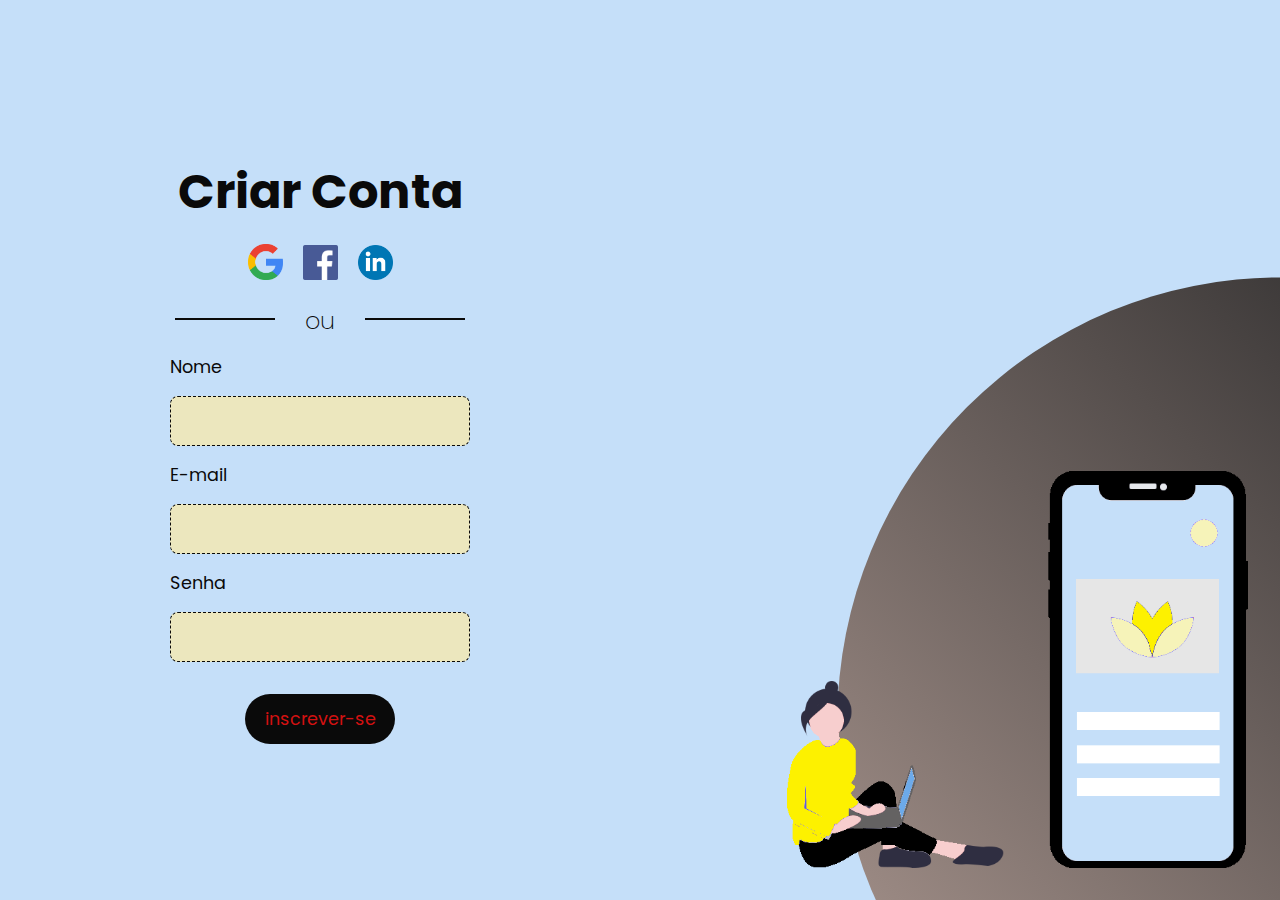
<file: PROJETOS/02/index.html>
<!DOCTYPE html>
<html lang="pt-br">
<head>
    <meta charset="UTF-8">
    <meta http-equiv="X-UA-Compatible" content="IE=edge">
    <meta name="viewport" content="width=device-width, initial-scale=1.0">
    <title>DESAFIO DO EMERSON GO-K</title>
    <link rel="stylesheet" href="./css/style.css">
</head>
<body>
    <main>
        <h1>Criar Conta</h1>
        <div class="social-media">
            <a href="https://www.google.com.br/webhp?tab=rw&authuser=0" target="blank">
                <img src="img/google.png" alt="Google">
            </a>
            <a href="https://www.facebook.com/luckkiinhas/" target="blank">
                <img src="img/facebook.png" alt="Facebook">
            </a>
            <a href="https://www.linkedin.com/in/lucas-farias-pereira-6ab927220/" target="blank">
                <img src="img/linkedin.png" alt="Linkedin">
            </a>
        </div>

        <div class="alternative">
            <span>ou</span>
        </div>

        <form action="">
            <label for="nome">
                <span>Nome</span>
                <input type="text" id="nome" name="nome">
            </label>

            <label for="email">
                <span>E-mail</span>
                <input type="email" id="email" name="email">
            </label>

            <label for="password">
                <span>Senha </span>
                <input type="password" id="password" name="password">
            </label>

            <input type="submit" value="inscrever-se" id="button">
        </form>
    </main>
    <section class="images">
        <img src="img/mobile.png" alt="Mobile">
        <div class="circle"></div>
    </section>
</body>
</html>
</file>
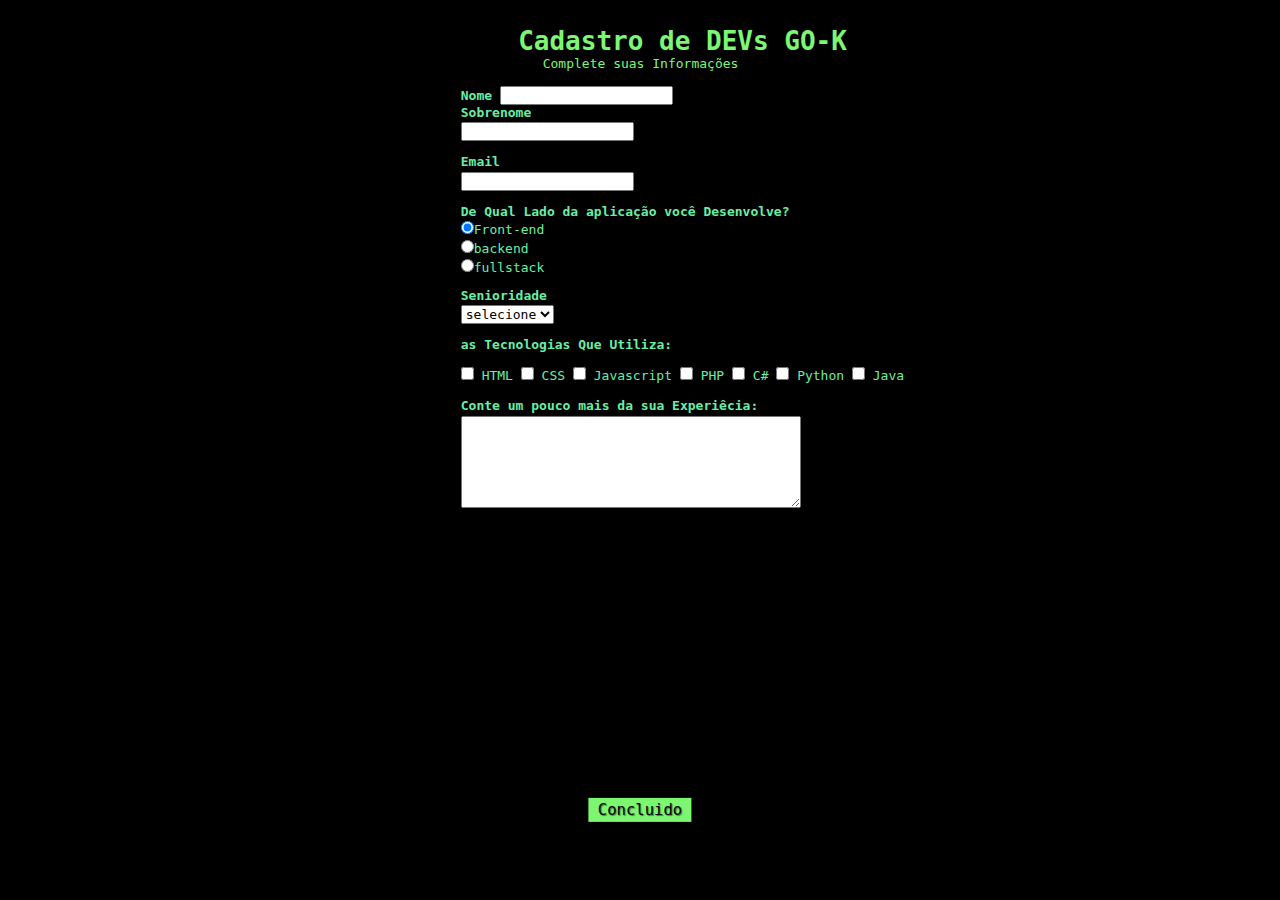
<file: PROJETOS/04/formulario.html>
<!DOCTYPE html>
<html lang="pt-br">
<head>
    <meta charset="UTF-8">
    <meta name="viewport" content="width=device-width, initial-scale=1,shrink-to-fit=no">
    <link rel="stylesheet" type="text/css" href="formulario.css" media="screen">  
    <title>Formulario01</title>
</head>
<body>
    <div>
        <h1 id="titulo">Cadastro de DEVs GO-K</h1>
        <p id="subtitulo">Complete suas Informações</p>
        <br>
    </div>

    <form>
        <fieldset class="grupo">
            <div class="grupo">
                <label for="nome"><strong>Nome</strong></label>
                <input type="text" Name="nome" id="nome" required>
            </div>
            <div class="campo">
                <label for="Sobrenome"><strong>Sobrenome</strong></label>
                <input type="text" nome="Sobrenome" id="Sobrenome">
            </div>
        </fieldset> 
    <div class="campo">
        <label for="email"><strong>Email</strong></label>
        <input type="email" nome="email" id="email">
    </div>
    <div class="campo">
        <label><strong>De Qual Lado da aplicação você Desenvolve?</strong></label>
        <label>
            <input type="radio" name="devweb" value="frontend" checked>Front-end
        </label>
        <label>
            <input type="radio" name="devweb" value="backend">backend
        </label>
        <label>
            <input type="radio" name="devweb" value="fullstack">fullstack
        </label>
    </div>

        <div class="campo">
            <label for="senioridade"><strong>Senioridade</strong></label>
             <select id="senioridade" required>
            <option selected disabled value="">selecione</option>
              <option>Júnior</option>
              <option>Pleno</option>
             <option>Senior</option>
            </select>
        </div>

            <fieldset class="grupo">
                    <div id="check">
                        <label><strong> as Tecnologias Que Utiliza:</strong></label><br><br>
                        <input type="checkbox" id="tecnologia1" name="tecnologia1" value="HTML">
                        <label for="tecnologia1">HTML</label>
                        <input type="checkbox" id="tecnologia2" name="tecnologia2" value="CSS">
                        <label for="tecnologia2">CSS</label>
                        <input type="checkbox" id="tecnologia3" name="tecnologia3" value="Javascript">
                        <label for="tecnologia3">Javascript</label>
                        <input type="checkbox" id="tecnologia4" name="tecnologia4" value="PHP">
                        <label for="tecnologia4">PHP</label>
                        <input type="checkbox"id="tecnologia5" name="tecnologia5" value="C#">
                        <label for="tecnologia5">C#</label>
                        <input type="checkbox" id="tecnologia6" name="tecnologia6" value="Python">
                        <label for="tecnologia6">Python</label>
                        <input type="checkbox" id="tecnologia7" name="tecnologia7" value="Java">
                        <label for="tecnologia7">Java</label>
                  </div>
            </fieldset>
                <div class="campo">
                <br>
                <label for="Experiencia"><strong>Conte um pouco mais da sua Experiêcia:</label>
                <textarea rows="6" style="width: 26em" id="experiencia" name="Experiêcia"></textarea>
            </div>

            <button class="botao" type="submit" onsubmit="">Concluido</button>
        </form>
</body>

</html>
</file>
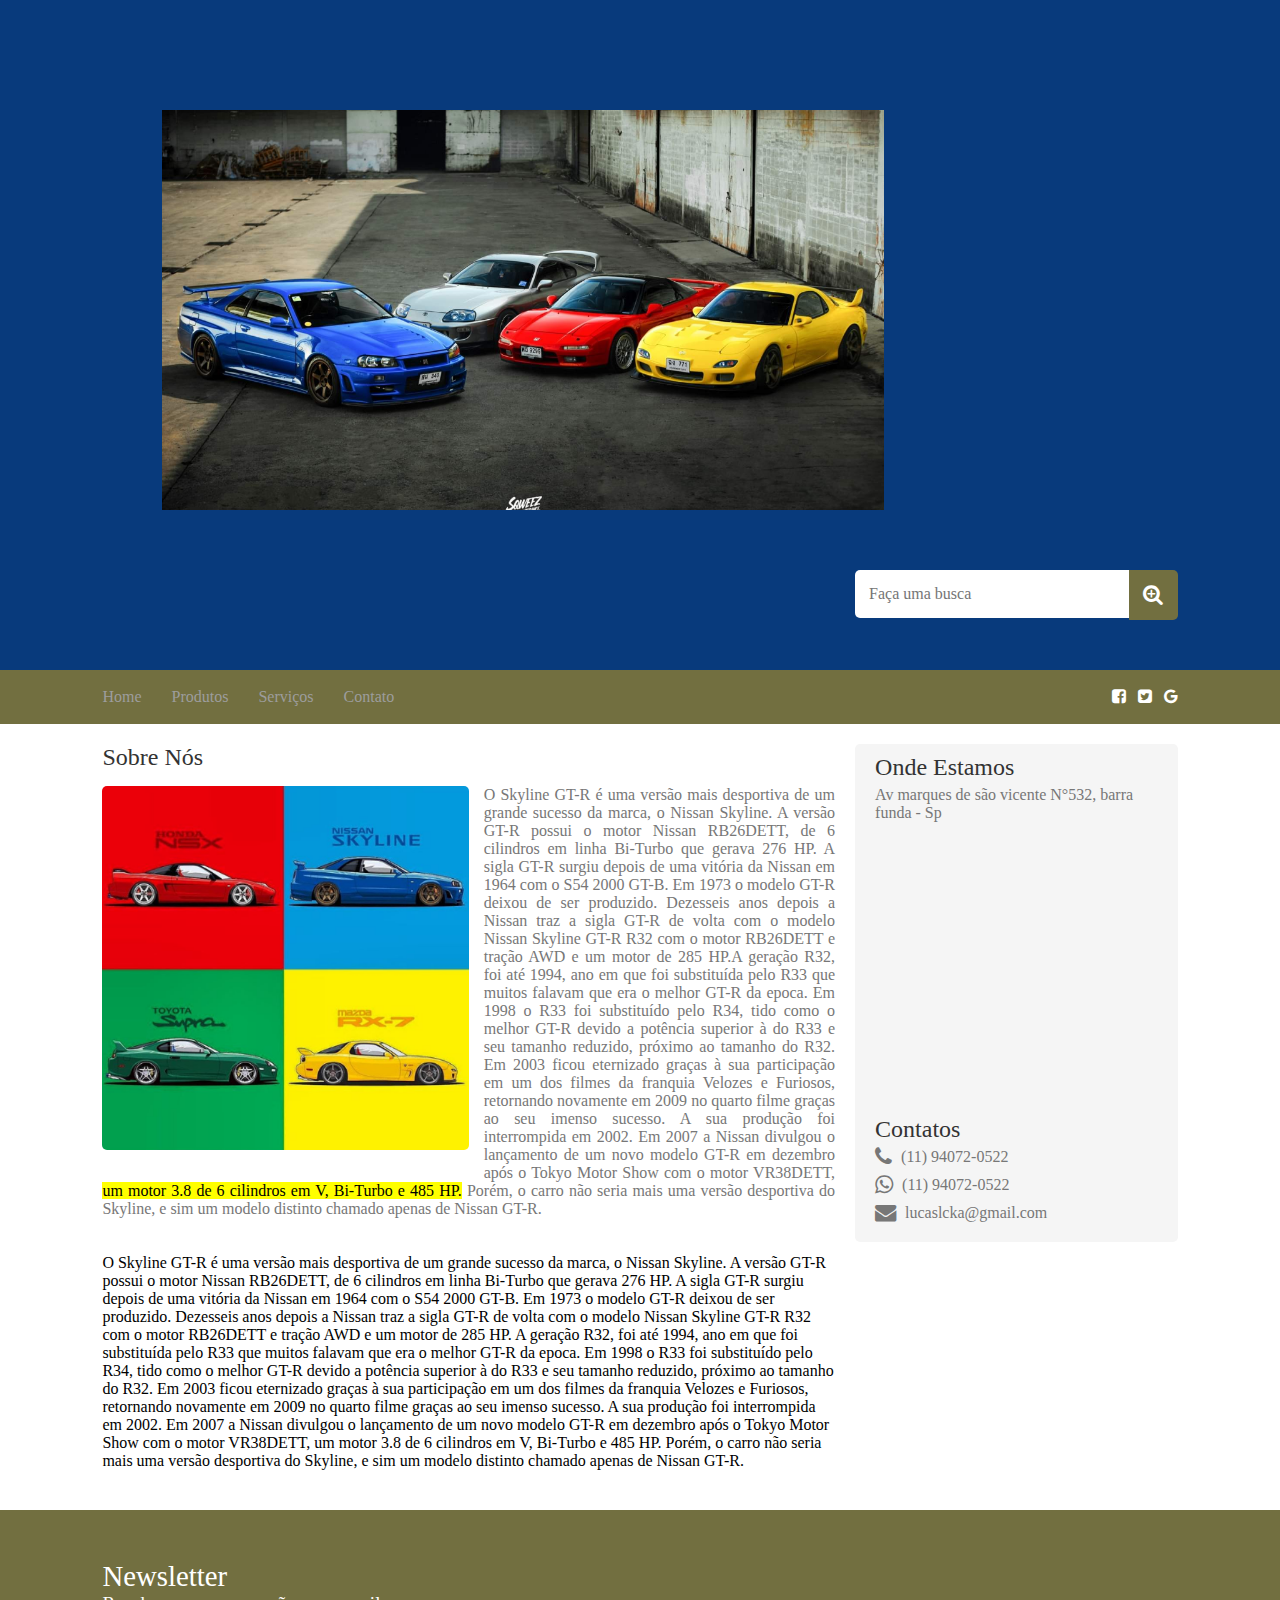
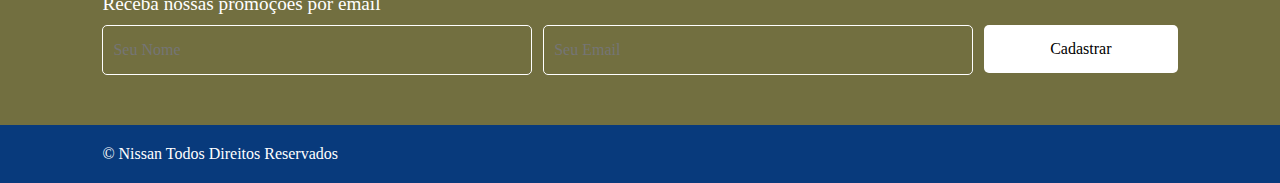
<file: PROJETOS/05/index2.html>
<!DOCTYPE html>
<html lang="pt-br">
<head>
    <title>Nissan - Skyline GT-R </title>
    <meta charset="UTF-8">
    <link rel="stylesheet" href="css/style.css">
    <link rel="stylesheet" href="font-awesome/css/font-awesome.min.css">
</head>
<body>
    <header class="cabecalho">
        <h1 class="logo">
            <a href="index.html" title="Nodeshop - Loja de informatica">Nodeshop - Loja de informatica</a>
        </h1>
        <form method="post">
            <input type="text" placeholder=" Faça uma busca">
            <button> <i class="fa fa-search-plus fa-lg"></i></button>
        </form>
    </header>
    <nav class="menu">
        <ul>
            <li><a href="#"> Home </a></li>
            <li><a href="#"> Produtos </a></li>
            <li><a href="#"> Serviços </a></li>
            <li><a href="#"> Contato </a></li>
        </ul>
        <div class="social-icons">
            <a href="#" class= "btn-facebook"><i class="fa fa-facebook-square"></i></a>
            <a href="#" class= "btn-twitter"><i class="fa fa-twitter-square"></i></a>
            <a href="#" class= "btn-google"><i class="fa fa-google"></i></a>    
        </div>
    </nav>
    <main class="principal">
        <article class="sobre">
            <h2> Sobre Nós </h2>
            <img src="_img/Screenshot_20201026-160302.png" alt="NodeShop">
            <p>O Skyline GT-R é uma versão mais desportiva de um grande sucesso da marca, o Nissan Skyline. A versão GT-R possui o motor Nissan RB26DETT, 
                de 6 cilindros em linha Bi-Turbo que gerava 276 HP. A sigla GT-R surgiu depois de uma vitória da Nissan em 1964 com o S54 2000 GT-B. Em 1973
                o modelo GT-R deixou de ser produzido.
                Dezesseis anos depois a Nissan traz a sigla GT-R de volta com o modelo Nissan Skyline GT-R R32 com o motor RB26DETT e tração AWD e um motor
                de 285 HP.A geração R32, foi até 1994, ano em que foi substituída pelo R33 que muitos falavam que era o melhor GT-R da epoca.
                Em 1998 o R33 foi substituído pelo R34, tido como o melhor GT-R devido a potência superior à do R33 e seu tamanho reduzido,
                próximo ao tamanho do R32. Em 2003 ficou eternizado graças à sua participação em um dos filmes da franquia Velozes e Furiosos,
                retornando novamente em 2009 no quarto filme graças ao seu imenso sucesso. A sua produção foi interrompida em 2002. Em 2007 
                a Nissan divulgou o lançamento de um novo modelo GT-R em dezembro após o Tokyo Motor Show com o motor VR38DETT, <mark> um motor 3.8 de 6 cilindros em V,
                 Bi-Turbo e 485 HP.</mark> Porém, o carro não seria mais uma versão desportiva do Skyline, e sim um modelo distinto chamado apenas de Nissan GT-R.</p><br><br>
                 O Skyline GT-R é uma versão mais desportiva de um grande sucesso da marca, o Nissan Skyline. A versão GT-R possui o motor Nissan RB26DETT, 
                 de 6 cilindros em linha Bi-Turbo que gerava 276 HP. A sigla GT-R surgiu depois de uma vitória da Nissan em 1964 com o S54 2000 GT-B. Em 1973
                 o modelo GT-R deixou de ser produzido.
                 Dezesseis anos depois a Nissan traz a sigla GT-R de volta com o modelo Nissan Skyline GT-R R32 com o motor RB26DETT e tração AWD e um motor
                 de 285 HP. A geração R32, foi até 1994, ano em que foi substituída pelo R33 que muitos falavam que era o melhor GT-R da epoca.
                 Em 1998 o R33 foi substituído pelo R34, tido como o melhor GT-R devido a potência superior à do R33 e seu tamanho reduzido,
                 próximo ao tamanho do R32. Em 2003 ficou eternizado graças à sua participação em um dos filmes da franquia Velozes e Furiosos,
                 retornando novamente em 2009 no quarto filme graças ao seu imenso sucesso. A sua produção foi interrompida em 2002. Em 2007 
                 a Nissan divulgou o lançamento de um novo modelo GT-R em dezembro após o Tokyo Motor Show com o motor VR38DETT, um motor 3.8 de 6 cilindros em V,
                  Bi-Turbo e 485 HP. Porém, o carro não seria mais uma versão desportiva do Skyline, e sim um modelo distinto chamado apenas de Nissan GT-R.
            </p>
        </article>
        <aside class="onde-estamos">
            <h2> Onde Estamos </h2>
            <p>Av marques de são vicente N°532, barra funda - Sp</p>
            <iframe src="https://www.google.com/maps/embed?pb=!1m18!1m12!1m3!1d997.351727718634!2d-46.66490823082199!3d-23.521628408827212!2m3!1f0!2f0!3f0!3m2!1i1024!2i768!4f13.1!3m3!1m2!1s0x94ce58074f4adec3%3A0xe553d90e4f01e4b4!2sAv.%20Marqu%C3%AAs%20de%20S%C3%A3o%20Vicente%2C%20532%20-%20V%C3%A1rzea%20da%20Barra%20Funda%2C%20S%C3%A3o%20Paulo%20-%20SP%2C%2001139-000!5e0!3m2!1spt-BR!2sbr!4v1636071771171!5m2!1spt-BR!2sbr"></iframe>
            <h2> Contatos </h2>
            <ul>
                <li> <i class="fa fa-phone fa-lg"></i> (11) 94072-0522 </li>
                <li> <i class="fa fa-whatsapp fa-lg"></i> (11) 94072-0522 </li>
                <li> <i class="fa fa-envelope fa-lg"></i> lucaslcka@gmail.com </li>
                
            </ul>
        </aside>
    </main>
    <section class="newsletter">
        <h3> Newsletter </h3>
        <p> Receba nossas promoções por email </p>
        <form method="post">
            <input type="text" placeholder="Seu Nome">
            <input type="email" placeholder="Seu Email">
            <button> Cadastrar </button>
        </form>

    </section>
    <footer class="rodape">
        <p> &copy; Nissan Todos Direitos Reservados </p>
    </footer>

</body>


</html>
</file>
<file: PROJETOS/02/css/style.css>
@import url('https://fonts.googleapis.com/css2?family=Poppins:wght@100;200;300;400;500;600&display=swap');
* {
    margin: 0;
    padding: 0;
    border: 0;
    box-sizing: border-box;
    font-family: "Poppins", sans-serif;
   
}
body {
    background: #c5dff9;
    color: #0a0a0a;
    font-weight: 700px;
    display: flex;
    min-height: 100vh;
    min-width: 100vw;
}
main {
    width: 50vw;
    display: flex;
    flex-direction: column;
    align-items:center;
    justify-content: center;
}
main h1 {
    color: #0a0a0a;
    font-size: 3rem;
    margin-bottom: 1rem;
    text-align: center;
}
main.social-media {
    display: flex;
    align-content: center;
}
main .social-media a {
    text-decoration:dotted;
}
main .social-media img {
    width: 35px;
    margin-left: 1rem;
}
main .social-media a:first-child img {
    margin-left: 0;
}
main .alternative {
    margin-top: 1rem;
}
main .alternative span {
    font-size: 1.5rem;
    font-weight: 250;
    color: #0a0a0a;
    position: relative;
}
main .alternative span::before, main .alternative span::after {
    position: absolute;
    content: '';
    height: 2px;
    width: 100px;
    bottom: 50%;
    right: 60px;
    background: #0a0a0a;
}
main .alternative span::after {
    left: 60px;
}
main form {
    display: flex;
    flex-direction: column;
    align-items: center;
}
main form label {
    display: flex;
    flex-direction: column;
}
main form label span {
    font-size: 1.1rem;
    margin-top: 1rem;
}
main form input {
    background: #ece7be;
    width: 300px;
    height: 50px;
    padding: 0 0.5rem;
    margin-top: 1rem;
    outline: none;
    color: #0a0a0a;
    font-size: 1rem;
    border: 1px dashed #0a0a0a;
    border-radius: 8px;
}
main form input[type="submit"] {
    cursor: pointer;
    width: 50%;
    margin-top: 2rem;
    border: none;
    border-radius: 50px;
    background: #0a0a0a;
    color: rgb(211, 17, 17);
    font-size: 1.1rem;
    transition: all .3s ease-in-out;
}
main form input[type="submit"]:hover {
    background: #eccdbe;
}
section.images {
    width: 50vw;
    display: flex;
    align-items: flex-end;
    justify-content: flex-end;
    padding: 2rem;
}
section.images img {
    width:80%;
}
section.images .circle {
    position: absolute;
    height: 100%;
    width: 100%;
    top: 0;
    left: 0;
    background: linear-gradient(45deg, #E8CBC0, #262627);
    clip-path: circle(40% at right 80%);
    z-index: -1;
}
@media only screen and (min-width: 800px) and (max-width: 1000px) {
    section.images img {
        width: 100%;
    }

    section.images .circle {
        clip-path: circle(55% at right 90%);
    }
}
@media only screen and (max-width: 900px) {
    section.images {
        display: none;
        visibility: hidden;
    }
    main {
        width: 100vw;
    }
}
@media only screen and (max-width: 450px) {
    main h1 {
        font-size: 2rem;
    }
    main .alternative span {
        font-size: 0.8rem;
    }
    main form label span, main form input[type="submit"] {
        font-size: 1rem;
    }
}
</file>
<file: PROJETOS/04/formulario.css>
* {
    margin: 0;
    padding: 0;

}

#titulo {
    font-family: monospace;
    color: #7df772;
    margin-left: 7%;

}
#subtitulo{
    font-family: monospace;
    color:#7df772;
    margin-left: 10%;
      
}
#check{
    display: incline-block;
}
fieldset {
    border: 0;
}
body {
    background-color: black;
    font-family: monospace;
    font-size: 1em;
    color: #69eea5;
    margin-left: 36%;
    margin-top: 2%;
    justify-content: center;
}
input,select,textarea,button{
    font-family: monospace;
    font-size: 1em;
    color: #69eea5
    border-radius: 5px;
}
.grupo::after {
    clear: both;
}
.campo {
    margin-bottom: 1em;
    
}
.campo label {
    margin-bottom: 0.2em;
    color: #69eea5;
    display: block;

}
fieldset.grupo .campo {
    float: left;
    margin-right: 1em;
}
.campo input[type="text"], .campo input[type"email"], .campo select, .campo textarea {
    padding: 0.2em;
    border: 1px solid #69eea5;
    box-shadow: 2px 2px 2px rgba(0,0,0,0.2);
    display: block;

}
.campo select option{
    padding-right: 1em;

}
.campo input:focus, .campo select:focus, .campo textarea:focus {
    background: #7df772;
}
.botao {
    font-size: 1.2em;
    background: #7df772;
    border: 0;
    margin-bottom: 1em;
    color: black;
    padding: 0.2em 0.6em;
    box-shadow: 2px 2px 2px rgba(0, 0, 0,0.5);
    text-shadow: 1px 1px 1px rgba(0, 0, 0,0.5);
    position: absolute;
    top: 90%;
    left: 50%;
    margin-right: -50%;
    transform: translate(-50%, -50%)
}
.botao:hover {
    background: #69eea5;
    box-shadow: inset 2px 2px 2px rgba(0, 0, 0,0.2);
    text-shadow: nome;
    }
.botao, select{
    cursor: pointer;
}
</file>
<file: PROJETOS/05/css/style.css>
/* RESET */
*{margin: 0; padding: 0; font-size: 100%; font-family: 'Zen Maru Gothic' ; font-weight: normal;box-sizing: border-box;border: none;outline: none;}
img {max-width: 100%;}
ul {list-style: none;}
a {text-decoration: none;}
h2 {font-size: 1.5em;color: #333;}
p {font-size: 1em; color: #777;}
/*CABEÇALHO*/
.cabecalho {  width: 100%; float: left; padding: 50px 8%; background-color: #083a7c;}
.logo a { width: 800px; height: 400px; float: left; background: url(../_img/logo.png.png) no-repeat; font-size: 0; margin: 60px;}
.cabecalho form {width: 30%; float: right;}
.cabecalho input[type="text"] {width: 85%; float: left; padding: 15px 10px; border-radius: 5px 0 0 5px;}
.cabecalho button {width: 15%; float: right; padding: 16px 10px; background-color: rgb(114, 111, 64); color: #fff; cursor: pointer; border-radius: 0 5px 5px 0;}
/* MENU */
.menu {width: 100%; float: left;background-color: rgb(114, 111, 64); padding: 18px 8%;}
.menu li {float: left;}
.menu li a {color: #9d9d9d; margin-right: 30px;}
.menu li a:hover {color: #fff;}
/* SOCIAL-ICONS */
.social-icons {float: right ;}
.social-icons  a {color: #fff; float: left; margin-left: 12px;}
.btn-facebook:hover {color: #3b5998;}
.btn-twitter:hover {color: #54a4d6;}
.btn-google:hover {color: #ca1212;}
/* PRINCIPAL */
.principal {width: 100%; float: left; padding: 20px 8%;}
.sobre{width: 70%; float: left; padding: 0 20px 20px 0;}
.sobre h2 {margin-bottom: 15px;}
.sobre img {width: 50%; float: left; border-radius: 5px; margin: 0 15px 15px 0;}
.sobre p {text-align: justify;}
/* SIDEBAR */
.onde-estamos {width: 30%; float: right ; padding: 10px 20px; background-color: #f5f5f5; border-radius: 5px;} 
.onde-estamos h2 {margin-bottom:   5px;}
.onde-estamos iframe {width: 100%; height: 250px; margin: 20px 0;}
.onde-estamos li {color: #777; margin-bottom: 10px;}
.onde-estamos i {margin-right: 5px;}
/* newsletter*/
.newsletter {width: 100%; float: left; background-color:  rgb(114, 111, 64); padding: 50px 8%;}
.newsletter h3 { font-size: 1.8em; color:#fff;}
.newsletter p {font-size: 1.2em; color: #fff;}
.newsletter form {width: 100%;float: left; margin-top: 10px;}
.newsletter form input {width: 40%; margin-right: 1%; padding: 15px 10px; border: 1px solid #fff; border-radius: 5px; color: #fff; background-color: initial; float: left;}
.newsletter button {width: 18%; background-color: #fff; padding: 15px 10px; border-radius: 5px; float: right; cursor: pointer;}
/* rodape*/
.rodape {width: 100%; float: left; background-color: #083a7c; padding: 20px 8%;}
.rodape p {color: #fff;}
</file>
